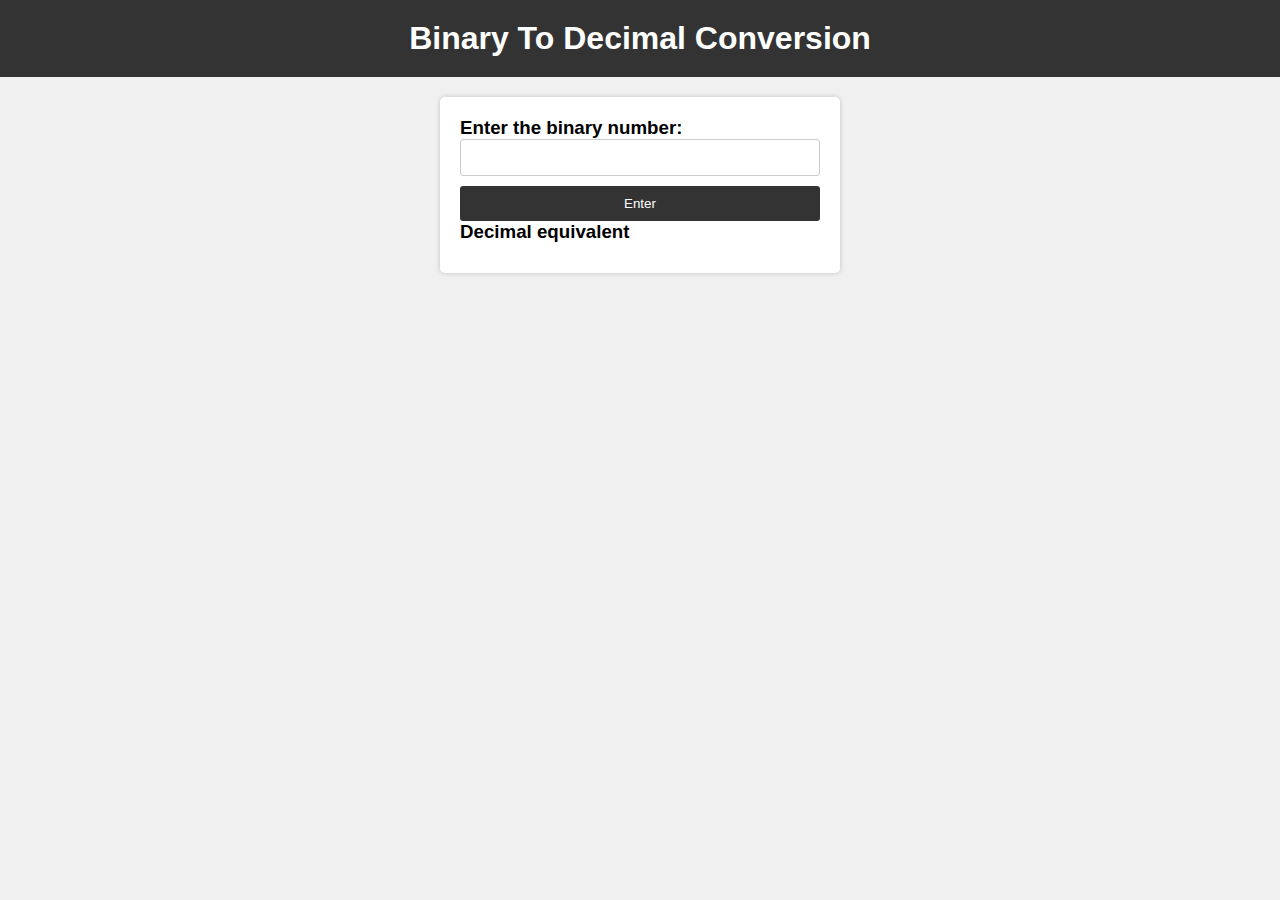
<file: binary_to_decimal/index.html>
<html lang="en">

<head>
    <meta charset="UTF-8">
    <meta http-equiv="X-UA-Compatible" content="IE=edge">
    <meta name="viewport" content="width=device-width, initial-scale=1.0">
    <title>Binary to decimal conversion</title>
    <meta name="author" content="Saketh Simha Reddy">
    <meta name="description" content="Binary to decimal conversion using HTML,CSS,JS">
    <link rel="stylesheet" href="style.css">
</head>
<body>
    <header>
        <h1>
            Binary To Decimal Conversion
        </h1>
    </header>
    <main>
        <div>
        <h3>
            Enter the binary number:
        </h3>
        <input type="text" name="display" id="display" class="display">
        <button name="submit" id="submit" class="submit" >Enter</button>
        </div>
        <div>
            <h3>Decimal equivalent</h3>
            <h4 class="answer" id="answer"></h4>
        </div>
    </main>
        <div>
            <script src="script.js"></script>
        </div>
</body>
</html>
</file>
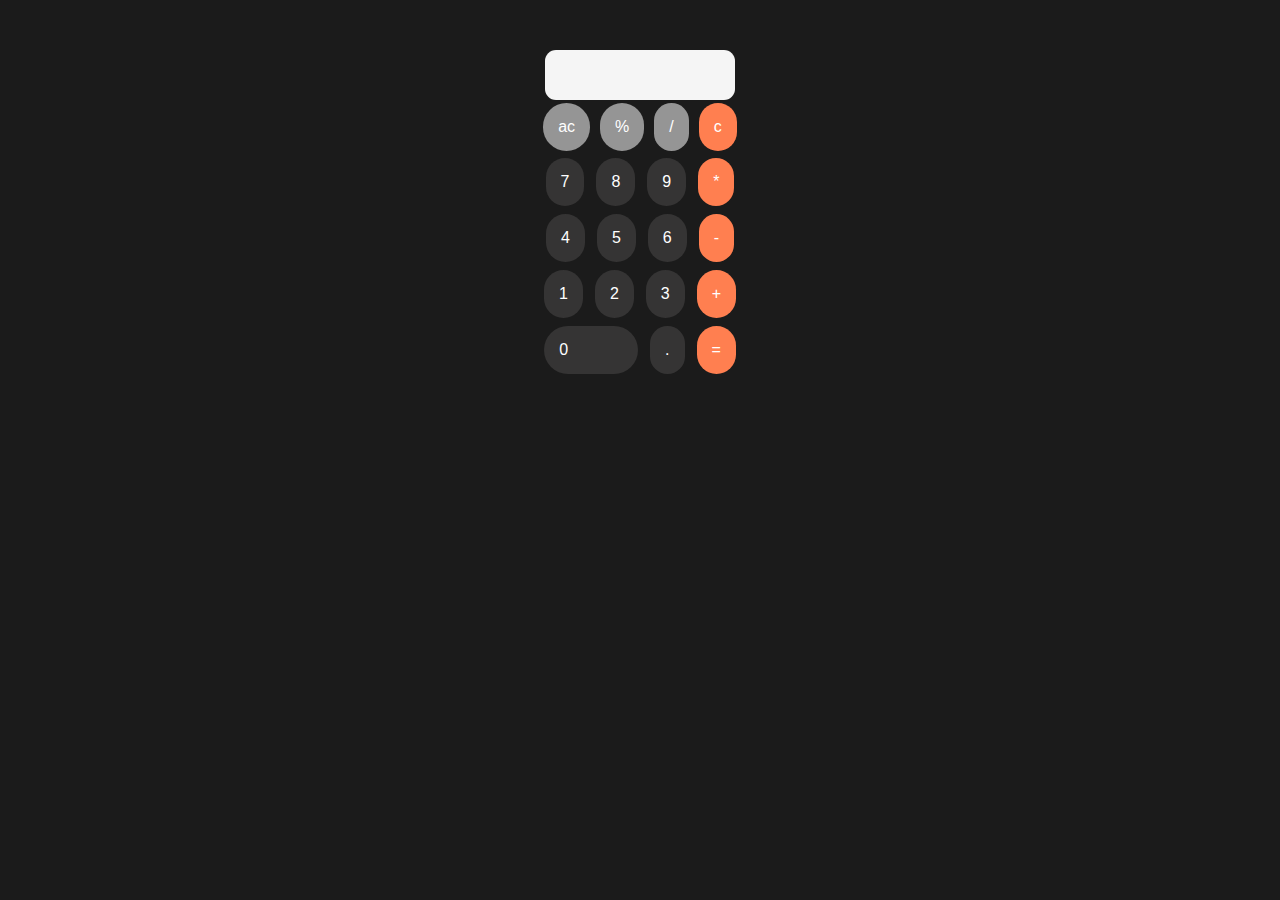
<file: calculator_web/index.html>
<html lang="en">

<head>
    <meta charset="UTF-8">
    <meta http-equiv="X-UA-Compatible" content="IE=edge">
    <meta name="viewport" content="width=device-width, initial-scale=1.0">
    <title>calculator</title>
    <meta name="author" content="Saketh Simha Reddy">
    <link rel="stylesheet" href="style.css">
    <meta name="description" content="calculator using HTML,CSS,JS">
</head>

<body >
    
    <input type="text" name="answer" id="display" class="display">
    <div class="row">
        <button name="ac" id="ac" class="button2">ac</button>
        <button name="percentage" id="percentage" class="button2">&percnt;</button>
        <button name="divsion" id="divsion" class="button2"">/</button>
        <button name="c" id="c" class="button2" style=" background-color: coral;"">c</button>
    </div>
    <div class="row">
        <button name="seven" id="seven" class="button">7</button>
        <button name="eight" id="eight" class="button">8</button>
        <button name="nine" id="nine" class="button">9</button>
        <button name="mul" id="mul" class="button" style=" background-color: coral;">*</button>

    </div>
    <div class="row">
        <button name="four" id="four" class="button">4</button>
        <button name="five" id="five" class="button">5</button>
        <button name="six" id="six" class="button">6</button>
        <button name="minus" id="minus" class="button" style=" background-color: coral;">-</button>
    </div>
    <div class="row">
        <button name="one" id="one" class="button">1</button>
        <button name="two" id="two" class="button">2</button>
        <button name="three" id="three" class="button">3</button>
        <button name="plus" id="plus" class="button" style=" background-color: coral;">&plus;</button>
    </div>
    <div class="row">
        <button name="zero" id="zero" class="button" style="padding-right: 70px;">0</button>
        <button name="three" id="three" class="button">.</button>
        <button name="plus" id="plus" class="button" style=" background-color: coral;">&equals;</button>
    </div>
    <div>
        <script src="script.js"></script>
    </div>
</body>

</html>
</file>
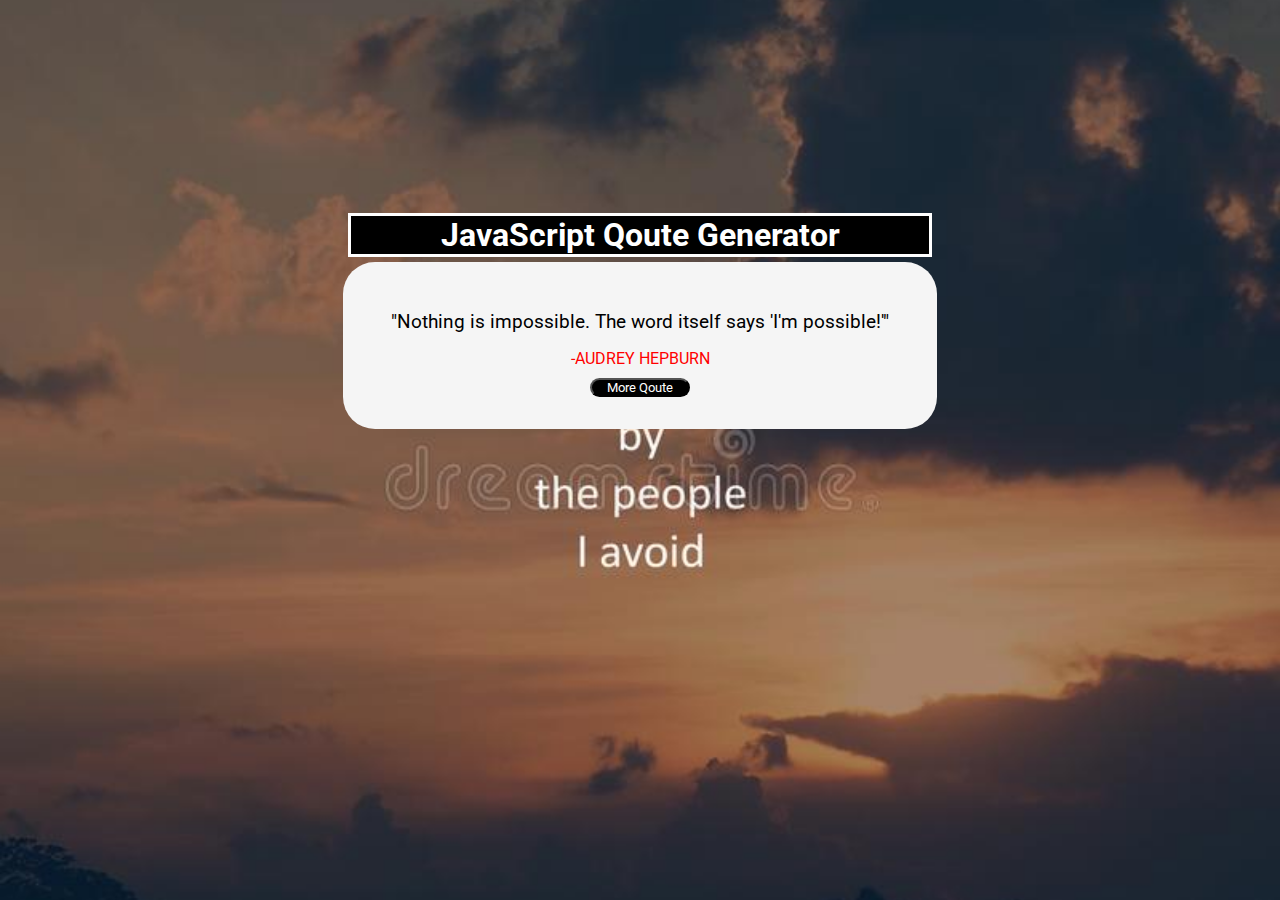
<file: qoute _Generator/index.html>
<html lang="en">

<head>
    <meta charset="UTF-8">
    <meta http-equiv="X-UA-Compatible" content="IE=edge">
    <meta name="viewport" content="width=device-width, initial-scale=1.0">
    <title>qoute generator</title>
    <meta name="author" content="Saketh Simha Reddy">
    <link rel="stylesheet" href="style.css">
    <meta name="description" content="qoute generator using HTML,CSS,JS">
    <link rel="preconnect" href="https://fonts.googleapis.com">
    <link rel="preconnect" href="https://fonts.gstatic.com" crossorigin>
    <link href="https://fonts.googleapis.com/css2?family=Roboto&display=swap" rel="stylesheet">
</head>

<body>
    <div class="container">
        <div class="header">
            <h1>JavaScript Qoute Generator</h1>
        </div>
        <div class="main-content">
            <div class="text-area">
                <span class="qoute" id="qoute">
                    "Nothing is impossible. The word itself says 'I'm possible!'"

                </span>
            </div>
            <div class="person">
                -Audrey Hepburn
            </div>
            <div class="button-area">
                <button id="MoreQoute"> More Qoute</button>
            </div>
        </div>
    </div>

    <script src="script.js"></script>

</body>

</html>
</file>
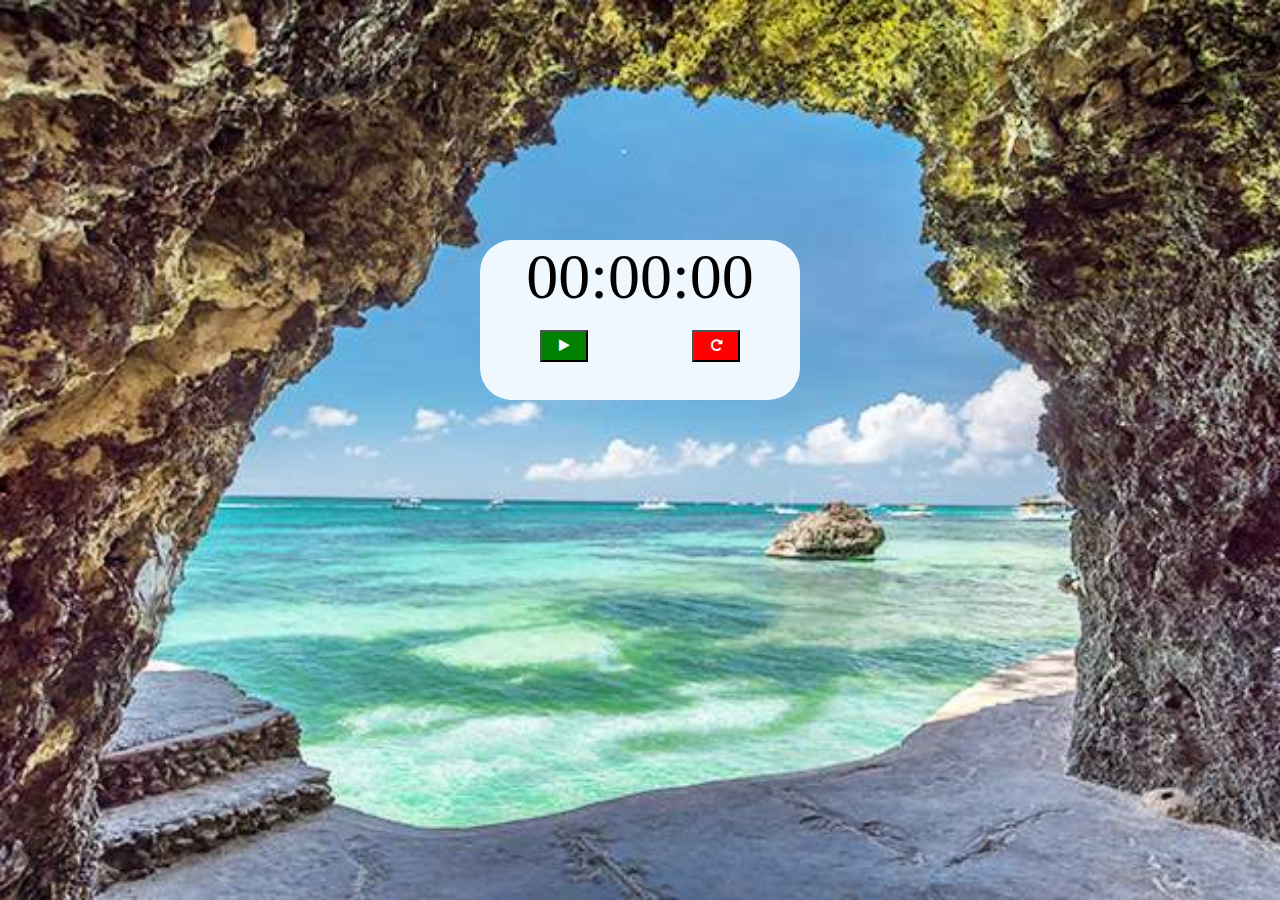
<file: Stop_watch/index.html>
<html lang="en">
  <head>
    <meta charset="UTF-8" />
    <meta http-equiv="X-UA-Compatible" content="IE=edge" />
    <meta name="viewport" content="width=device-width, initial-scale=1.0" />
    <title>stop watch</title>
    <meta name="author" content="Saketh Simha Reddy" />
    <link rel="stylesheet" href="style.css" />
    <meta name="description" content="stop watch using HTML,CSS,JS" />
    <link rel="preconnect" href="https://fonts.googleapis.com" />
    <link rel="preconnect" href="https://fonts.gstatic.com" crossorigin />
    <link
      href="https://fonts.googleapis.com/css2?family=Roboto&display=swap"
      rel="stylesheet"
    />
    <link rel="stylesheet" href="https://cdnjs.cloudflare.com/ajax/libs/font-awesome/4.7.0/css/font-awesome.min.css">
  </head>
  <body>
    <div class="container">
        <div class="timer">
            00:00:00
        </div>
        <div class="button">
            <button id="startStopBtw"><i class="fa fa-play"></i></button>
            <button id="reset"><i class="fa fa-rotate-right"></i></button>
        </div>
    </div>
    <script src="script.js"></script>
  </body>
</html>
</file>
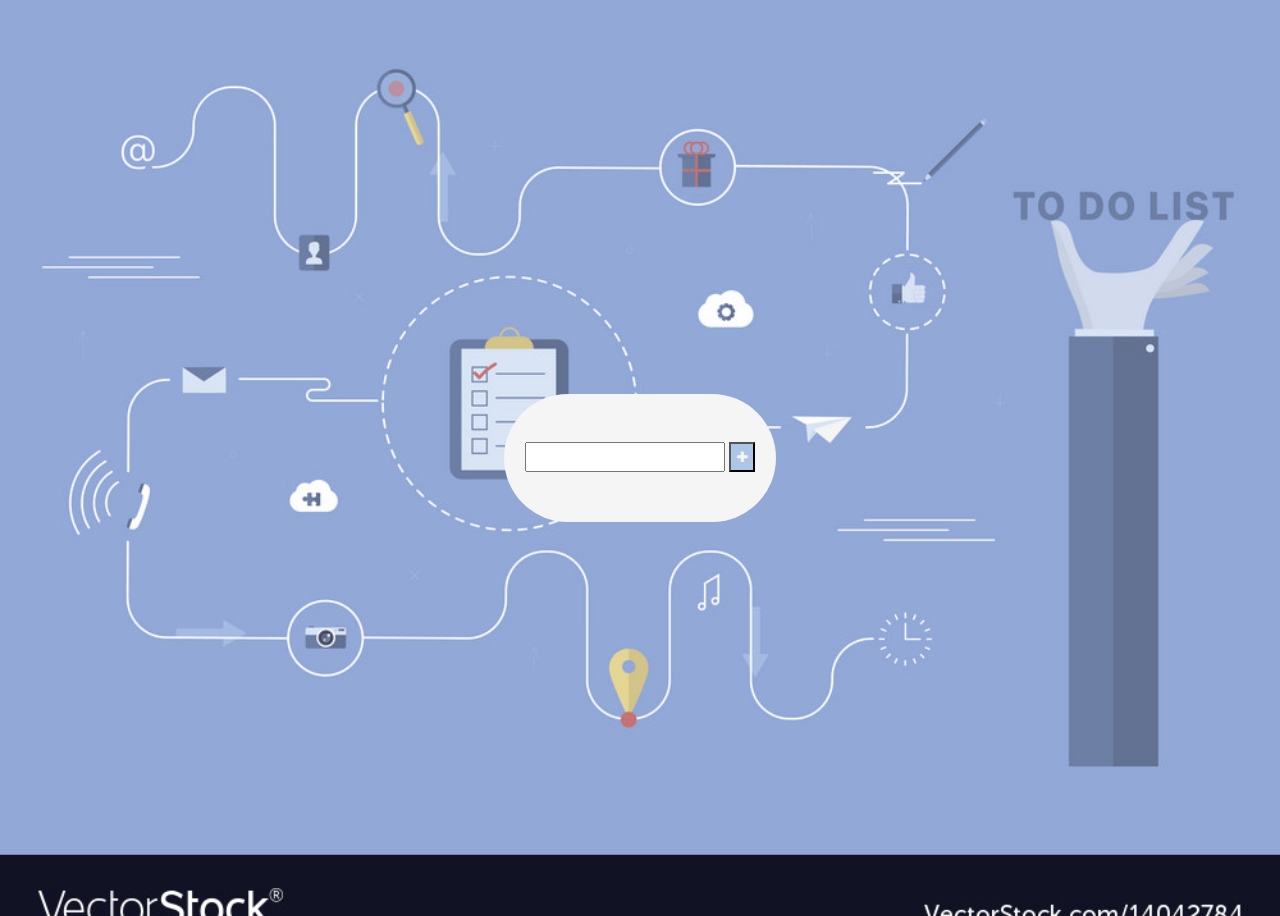
<file: To_Do_List/index.html>
<html lang="en">
<head>
    <meta charset="UTF-8">
    <meta http-equiv="X-UA-Compatible" content="IE=edge">
    <meta name="viewport" content="width=device-width, initial-scale=1.0">
    <title>To-Do list</title>
    <meta name="author" content="Saketh Simha Reddy" />
    <link rel="stylesheet" href="style.css" />
    <meta name="description" content="To-Do list watch using HTML,CSS,JS" />
    <link rel="preconnect" href="https://fonts.googleapis.com" />
    <link rel="preconnect" href="https://fonts.gstatic.com" crossorigin />
    <link
      href="https://fonts.googleapis.com/css2?family=Roboto&display=swap"
      rel="stylesheet"
    />
    <link rel="stylesheet" href="https://cdnjs.cloudflare.com/ajax/libs/font-awesome/4.7.0/css/font-awesome.min.css">
</head>
<body>
    <div class="container">
        <div class="inputArea">
            <input type="text" name="task" id="task">
            <button id="addTask" class="addTask"><i class="fa fa-plus"></i></button>
        </div>
        <div class="taskArea"></div>
    </div>
    <script src="scripts.js"></script>
</body>
</html>
</file>
<file: binary_to_decimal/style.css>
* {
    margin: 0;
    padding: 0;
    box-sizing: border-box;
}

body {
    background-color: #f0f0f0;
    font-family: Arial, sans-serif;
}

header {
    background-color: #333;
    color: #fff;
    text-align: center;
    padding: 20px 0;
}

main {
    max-width: 400px;
    margin: 20px auto;
    background-color: #fff;
    padding: 20px;
    border-radius: 5px;
    box-shadow: 0 0 5px rgba(0, 0, 0, 0.2);
}

.display {
    width: 100%;
    padding: 10px;
    margin-bottom: 10px;
    border: 1px solid #ccc;
    border-radius: 3px;
}

.submit {
    width: 100%;
    padding: 10px;
    background-color: #333;
    color: #fff;
    border: none;
    border-radius: 3px;
    cursor: pointer;
}

.submit:hover {
    background-color: #555;
}
h4 {
    font-size: 18px;
    margin-bottom: 10px;
}

.answer {
    font-size: 24px;
    font-weight: bold;
    color: #333;
}
</file>
<file: calculator_web/style.css>
*{
    margin: 0;
    padding: 0;
    text-align: center;
}
h1{
    text-align: center;
    color: whitesmoke;
}

.button{
 background-color: rgb(53, 52, 52); 
  border: none;
  color:white;
  padding: 15px;
  text-align: center;
  text-decoration: none;
  display: inline-block;
  font-size: 16px;
  margin: 4;
  border-radius: 30px;
}
.button2{
    background-color: rgb(149, 149, 149); 
     border: none;
     color:white;
     padding: 15px;
     text-align: center;
     text-decoration: none;
     display: inline-block;
     font-size: 16px;
     margin: 3;
     border-radius: 30px;
   }
body{
    background-color: rgb(27, 27, 27);
    display: inline-block;
    box-sizing: content-box;
    padding: 50px;
}
.row
{
    text-align: center;
}
.display{
    
    border:none;
    background:whitesmoke;
    border-radius: 11px;
    width: 190;
    font-size: 20;
    font-family: sans-serif;
    font-weight: 300;
    height: 50;
    margin: auto;
    border:2px solid white(5, 218, 255, 0.726);
    color: black;



}
</file>
<file: qoute _Generator/style.css>
*{
    margin: 0;
    padding: 0;
    box-sizing: border-box;
    font-family: 'Roboto', sans-serif;

}
body{
    display:flex;
    justify-content: center;
    text-align: center;
   background: url(img/background.jpg) no-repeat center center/cover;
   padding-top: 13rem;
}
.main-content{
    padding: 2rem;
    background-color: whitesmoke;
    border-radius: 2rem;
}
.text-area{
    padding: 1rem;
    font-size: larger;
}
.button{
    padding-top: 1rem;
}
.header{
    background-color: black;
    margin: 5px;
    color:white;
    border: solid ;
}
.person{
    color: red;
    text-transform: uppercase;
}
.button-area button{
    width: 100px;
    margin-top: 10px;
    border-radius: 4rem;
    color: white;
    background-color: black;
}
</file>
<file: Stop_watch/style.css>
*{
    padding: 0;
    margin: 0;
}
body{
    display: flex;
    justify-content: center;
    padding-top: 15rem;
    justify-items: center;
    text-align: center;
    background: url(img/background.jpg) no-repeat center center/cover;
     
}

.container{
    background-color: aliceblue;
    width: 20rem;
    height: 10rem;
    border-radius: 2rem;
}
.timer{
    text-align: center;
    font-size: 64px;
    padding-bottom: 1rem;
}
i{
    color: aliceblue;
}
 #startStopBtw{

    height: 2rem;
    width:  3rem;
     margin-right: 50px;
     background-color: green;
}
#reset{
    
    height: 2rem;
    width:  3rem;
     margin-left: 50px;
     background-color: red;
}
</file>
<file: To_Do_List/style.css>
body{
    height: 100vh;
    background: url(img/background.jpg) no-repeat center center/cover;
    display: flex;
    justify-content: center;
    align-items: center;
    text-align: center;
}
.inputArea{
    height: 5rem;
    width: 17rem;
    background-color:whitesmoke;
    padding-top: 3rem;
    border-radius: 4rem;
}
#task{
    width: 200px;
    height: 30px;
}
.addTask{
    height: 30px;
    background-color: rgb(173, 197, 230);
    color: whitesmoke;
}
</file>
